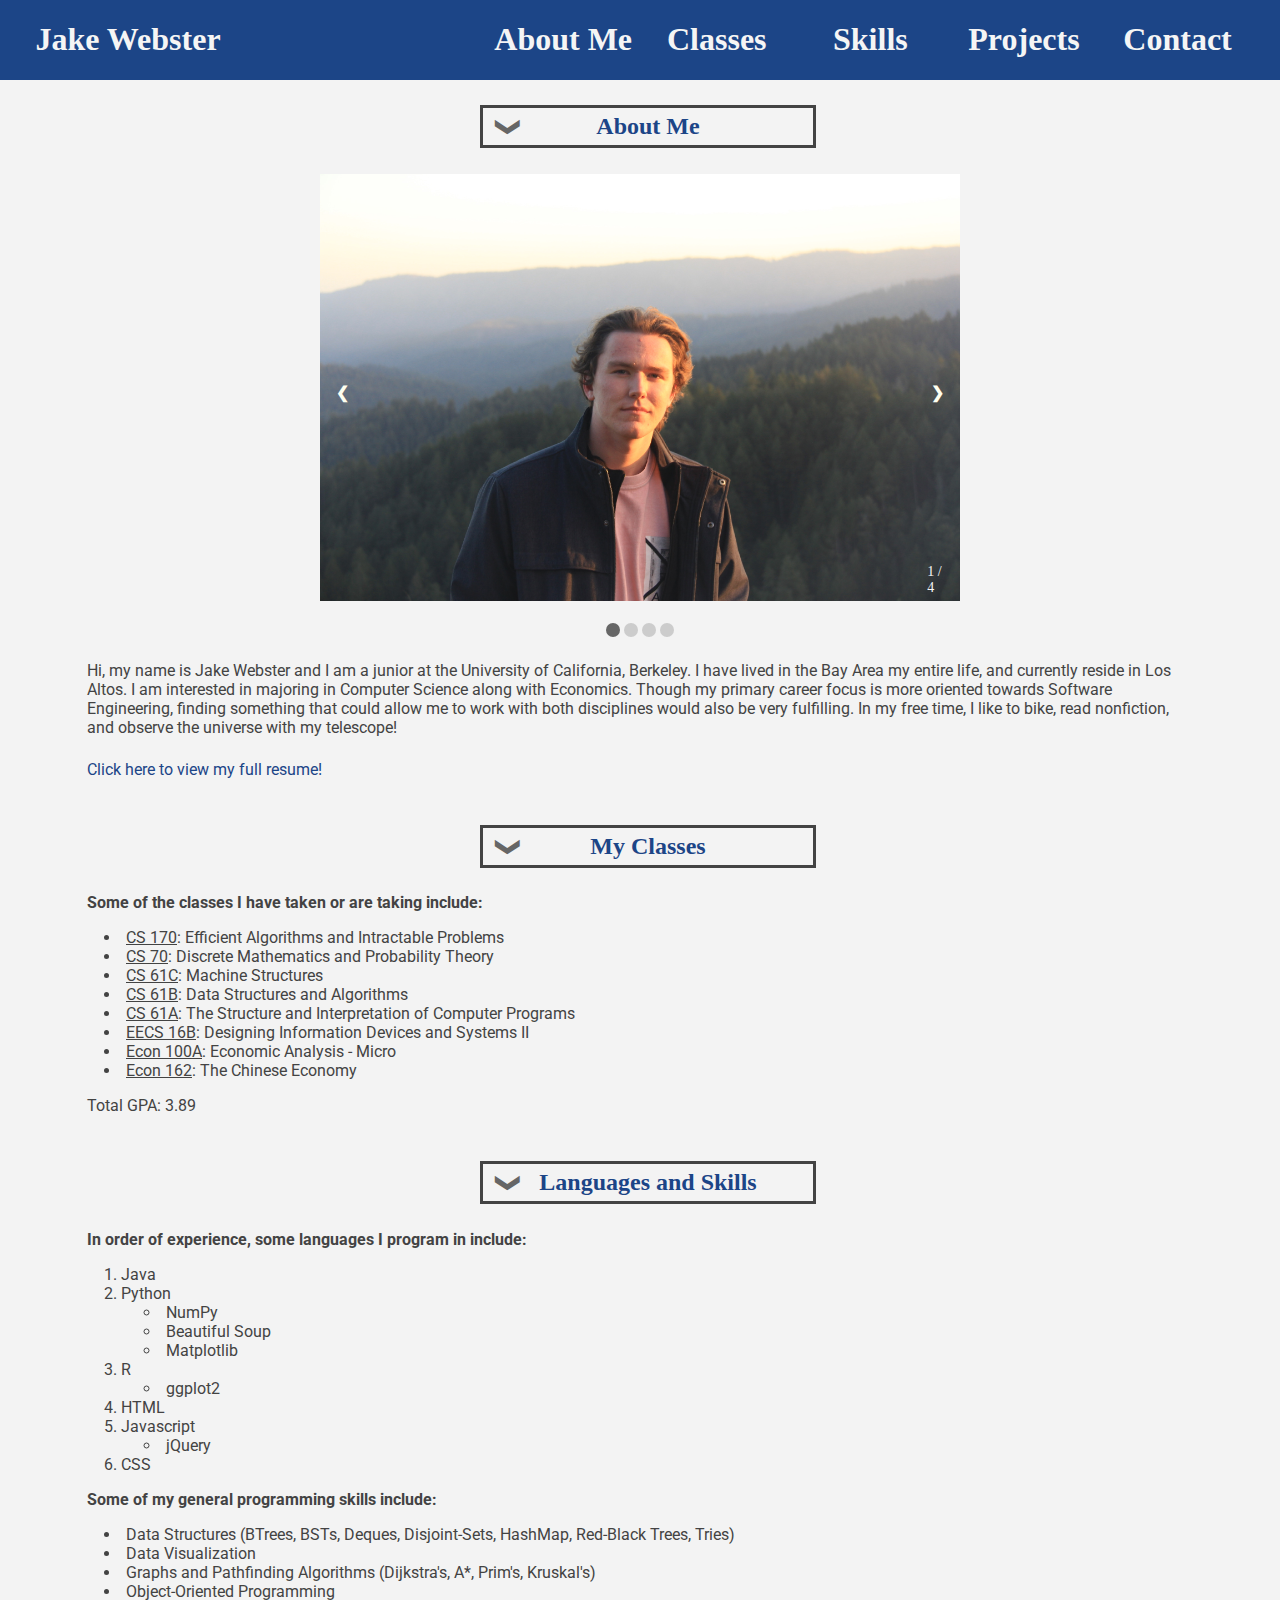
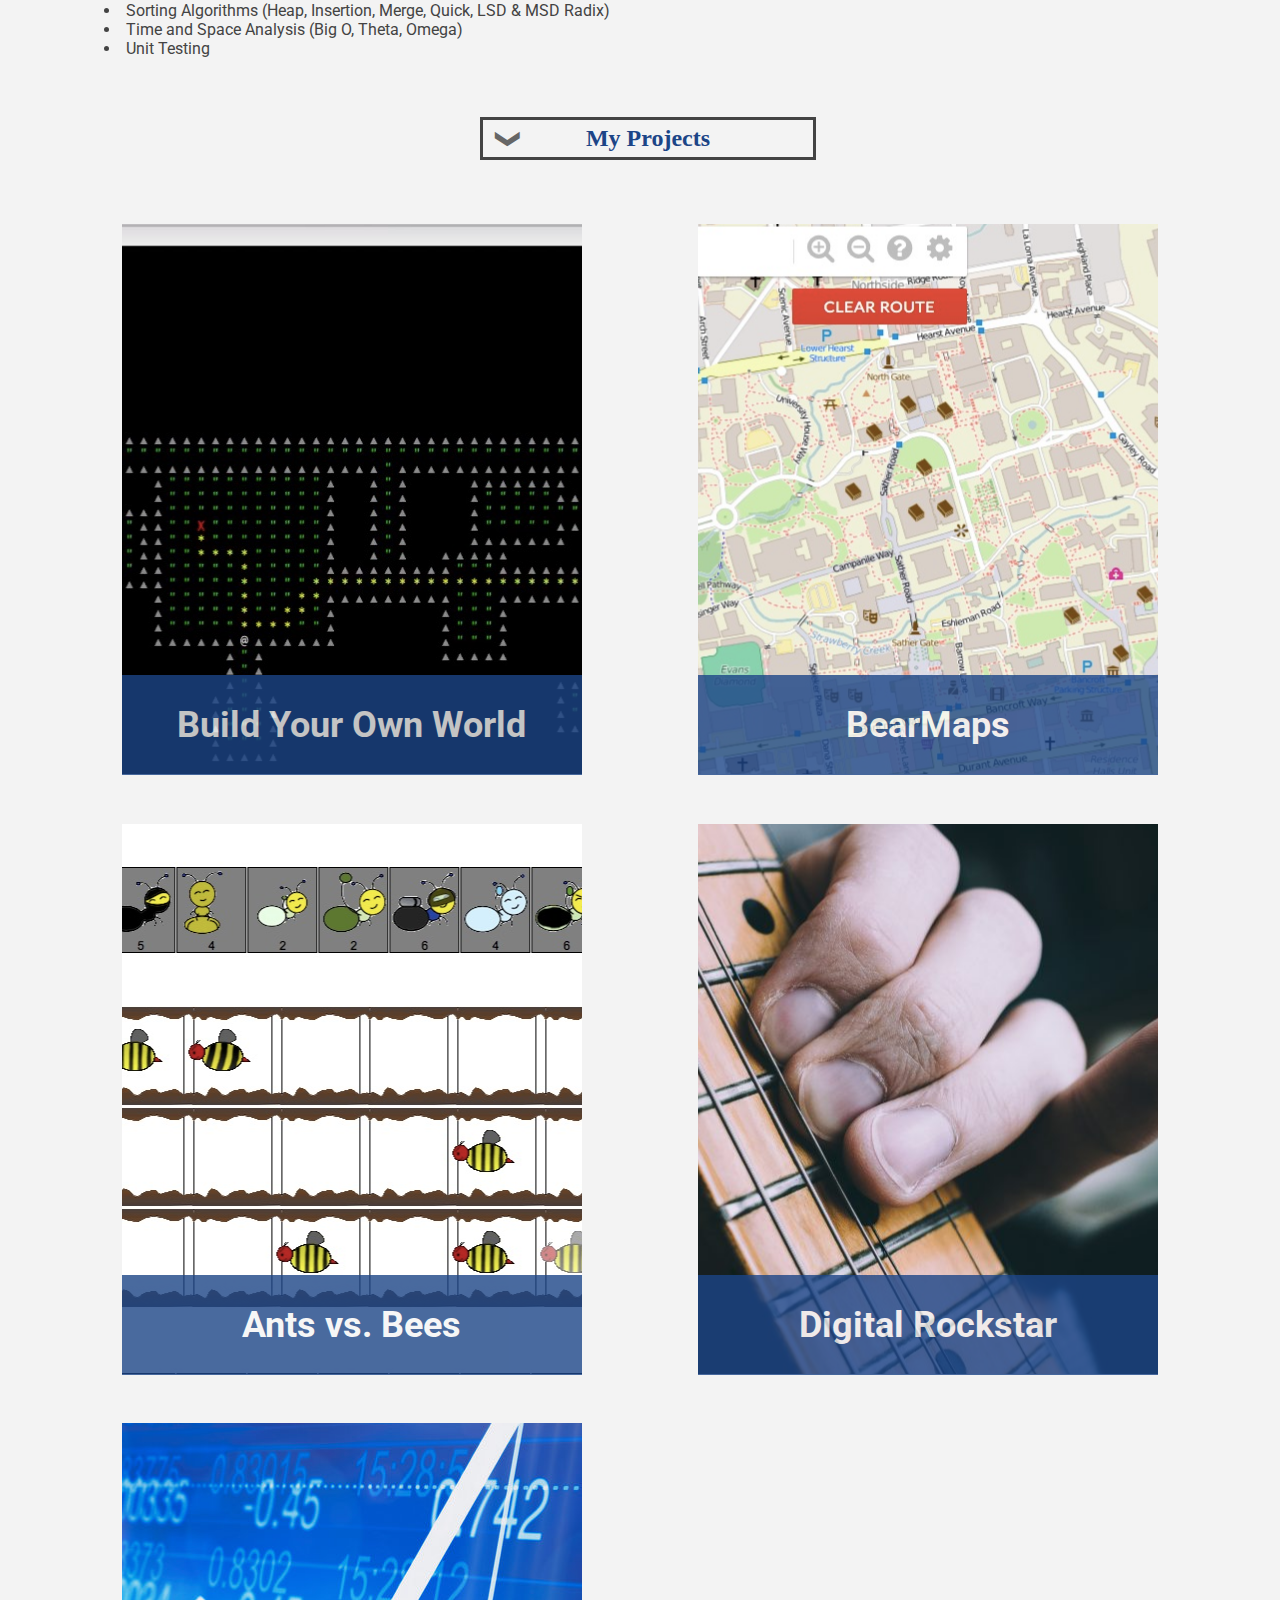
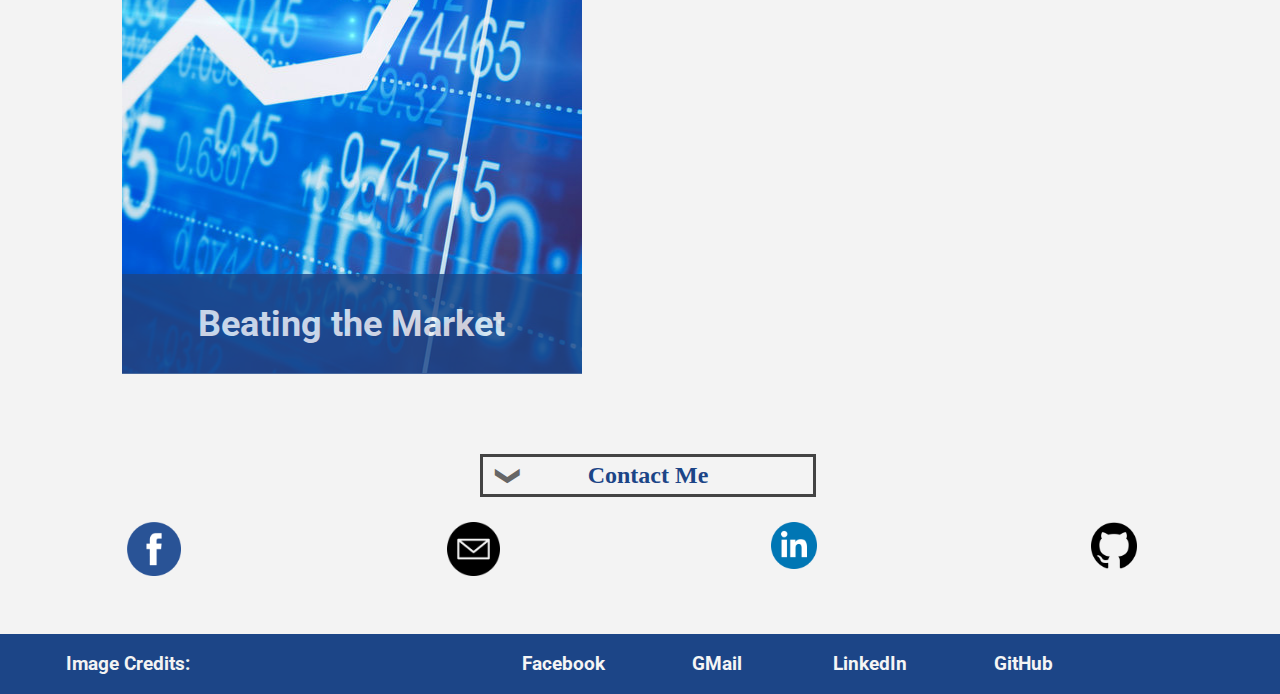
<file: index.html>
<!DOCTYPE html>
<html lang="en">
<head>
    <meta charset="UTF-8">
    <title>Jake Webster</title>
    <link rel="icon" href="images/logo_alt.png"/>
    <link href="style.css" type="text/css" rel="stylesheet">
    <link rel="preconnect" href="https://fonts.gstatic.com">
    <link href="https://fonts.googleapis.com/css2?family=Roboto:wght@300&display=swap" rel="stylesheet">
    <script src = "script.js"></script>
    <script src="https://ajax.googleapis.com/ajax/libs/jquery/3.5.1/jquery.min.js"></script>
</head>
<body>
    
    <div id = "menu" class = "dropdown">
        <h1 class = "title">
            <strong>Jake Webster</strong>
        </h1>
        <h1 class = "blank"></h1>
        <h1><a href = "#about_head">About Me</a></h1>
        <h1><a href = "#school_head">Classes</a></h1>
        <h1><a href = "#skills_head">Skills</a></h1>
        <h1><a href = "#projects_head">Projects</a></h1>
        <h1><a href = "#contact_head">Contact</a></h1>
    </div>
    <!-- Helpful code?
    <button id="btn">Save</button>
    function btnClicked() {
    // do something here
    }
    let btn = document.querySelector('#btn');
    btn.addEventListener('click',btnClicked); -->

    <h2 id = "about_head" onclick = "minimize('intro'), minimize('slideshow'), minimize('dots'), rotate('about_head')">
        <strong class = "arrow">&#10095;</strong>
        <strong>About Me</strong>
    </h2>

    <div id = "slideshow">
        <div class = "slide">
            <div id = "imgnumber">1 / 4</div>
            <img src = "images/jake1.jpg" width = 100% height = 100%>
        </div>
        <div class = "slide">
            <div id = "imgnumber">2 / 4</div>
            <img src = "images/jake2.jpg" width = 100% height = 100%>
        </div>
        <div class = "slide">
            <div id = "imgnumber">3 / 4</div>
            <img src = "images/jake3.JPG" width = 100% height = 100%>
        </div>
        <div class = "slide">
            <div id = "imgnumber">4 / 4</div>
            <img src = "images/jake4.JPG" width = 100% height = 100%>
        </div>
        <a class = "back" onclick = "changeSlide(-1)">&#10094;</a> <!-- unicode for left arrow -->
        <a class = "forward" onclick = "changeSlide(1)">&#10095;</a> <!-- unicode for right arrow -->
    </div>

    <br>

    <div id = "dots">
        <span class="dot" onclick="showCurrent(1)"></span>
        <span class="dot" onclick="showCurrent(2)"></span>
        <span class="dot" onclick="showCurrent(3)"></span>
        <span class="dot" onclick="showCurrent(4)"></span>
    </div>

    <br>
    
    <div id = "intro">
        <p>
            Hi, my name is Jake Webster and I am a junior at the University of California, Berkeley.
            I have lived in the Bay Area my entire life, and currently reside in Los Altos. I am interested
            in majoring in Computer Science along with Economics. Though my primary career focus is more
            oriented towards Software Engineering, finding something that could allow me to work with both
            disciplines would also be very fulfilling. In my free time, I like to bike, read nonfiction, and
            observe the universe with my telescope!
        </p>
        <br>
        <p cursor = "pointer">
            <a href = "resume.html">Click here to view my full resume!</a>
        </p>
    </div>

    <br>

    <h2 id = "school_head" onclick = "minimize('school'), rotate('school_head')">
        <strong class = "arrow">&#10095;</strong>
        <strong>My Classes</strong>
    </h2>
    <div id = "school">
        <h4>
            Some of the classes I have taken or are taking include:
        </h4>
        <ul>
            <li><ins>CS 170</ins>: Efficient Algorithms and Intractable Problems</li>
            <li><ins>CS 70</ins>: Discrete Mathematics and Probability Theory</li>
            <li><ins>CS 61C</ins>: Machine Structures</li>
            <li><ins>CS 61B</ins>: Data Structures and Algorithms</li>
            <li><ins>CS 61A</ins>: The Structure and Interpretation of Computer Programs</li>
            <li><ins>EECS 16B</ins>: Designing Information Devices and Systems II</li>
            <li><ins>Econ 100A</ins>: Economic Analysis - Micro</li>
            <li><ins>Econ 162</ins>: The Chinese Economy</li>
        </ul>
        <p>
            Total GPA: 3.89
        </p>
    </div>

    <br>

    <h2 id = "skills_head" onclick = "minimize('skills'), rotate('skills_head')">
        <strong class = "arrow">&#10095;</strong>
        <strong>Languages and Skills</strong>
    </h2>
    <div id = "skills">
        <h4>
            In order of experience, some languages I program in include:
        </h4>
        <ol>
            <li>Java</li>
            <li>Python</li>
                <ul>
                    <li>NumPy</li>
                    <li>Beautiful Soup</li>
                    <li>Matplotlib</li>
                </ul>
            <li>R</li>
                <ul>
                    <li>ggplot2</li>
                </ul>
            <li>HTML</li>
            <li>Javascript</li>
                <ul>
                    <li>jQuery</li>
                </ul>
            <li>CSS</li>
        </ol>
        <h4>
            Some of my general programming skills include:
        </h4>
        <ul>
            <li>Data Structures (BTrees, BSTs, Deques, Disjoint-Sets, HashMap, Red-Black Trees, Tries)</li>
            <li>Data Visualization</li>
            <li>Graphs and Pathfinding Algorithms (Dijkstra's, A*, Prim's, Kruskal's)</li>
            <li>Object-Oriented Programming</li>
            <li>Sorting Algorithms (Heap, Insertion, Merge, Quick, LSD & MSD Radix)</li>
            <li>Time and Space Analysis (Big O, Theta, Omega)</li>
            <li>Unit Testing</li>
        </ul>
    </div>

    <br>

    <h2 id = "projects_head" onclick = "minimize('projects'), rotate('projects_head')">
        <strong class = "arrow">&#10095;</strong>
        <strong>My Projects</strong>
    </h2>
    <div id = "projects">
        <!-- <h4>World Generation</h4> -->
        <div class = "byow img" onmouseover = "alternate('byow', 0)" onmouseout = "alternate('byow', 0)">
            <a href = "byow.html">
                <p class = "imgtext">Build Your Own World</p>
            </a>
        </div>

        <!-- <h4>Bearmaps</h4> -->
        <div class = "map img" onmouseover = "alternate('map', 1)" onmouseout = "alternate('map', 1)">
            <a href = "map.html">
                <p class = "imgtext">BearMaps</p>
            </a>
        </div>

        <!-- <h4>Ants</h4> -->
        <div class = "ants img" onmouseover = "alternate('ants', 2)" onmouseout = "alternate('ants', 2)">
            <a href = "ants.html">
                <p class = "imgtext">Ants vs. Bees</p>
            </a>
        </div>

        <!-- <h4>Digital Guitar</h4> -->
        <div class = "guitar img" onmouseover = "alternate('guitar', 3)" onmouseout = "alternate('guitar', 3)">
            <a href = "guitar.html">
                <p class = "imgtext">Digital Rockstar</p>
            </a>
        </div>

        <!-- <h4>Stock Predictor</h4> -->
        <div class = "stock img" onmouseover = "alternate('stock', 4)" onmouseout = "alternate('stock', 4)">
            <a href = "stock.html">
                <p class = "imgtext">Beating the Market</p>
            </a>
        </div>
    </div>

    <br><br><br><br><br>

    <h2 id = "contact_head" onclick = "minimize('contact'), rotate('contact_head')">
        <strong class = "arrow">&#10095;</strong>
        <strong>Contact Me</strong>
    </h2>
    <div id = "contact">
        <a href= "https://www.facebook.com/profile.php?id=100009311455177">
            <img src = "images/facebook2.png" width = 18%
                 alt = "Source: https://seeklogo.com/vector-logo/290323/facebook-icon-circle">
        </a>
        <a href= "mailto: jakewebs2@gmail.com">
            <img src = "images/mail2.png" width = 21%
                 alt = "Source: https://commons.wikimedia.org/wiki/File:Gmail_2020.png">
        </a>
        <a href= "https://www.linkedin.com/in/jake-webster23/">
            <img src = "images/linkedin2.png" width = 15%
                 alt = "Source: https://www.flaticon.com/authors/freepik">
        </a>
        <!--<div>Icons made by
            <a href="https://www.flaticon.com/authors/freepik" title="Freepik">Freepik</a>
            from <a href="https://www.flaticon.com/" title="Flaticon">www.flaticon.com</a></div> -->
        <a href= "https://www.github.com/jakewebs">
            <img src = "images/github2.png" width = 15%
                 alt = "Source: https://www.github.com">
        </a>
    </div>

    <br> <br> <br>

    <div id = "menu" class = "dropdown">
        <h3>Image Credits: </h3>
        <br>
        <h3><a href = "https://commons.wikimedia.org/wiki/File:Facebookisucande.png">Facebook</a></h3>
        <h3><a href = "https://commons.wikimedia.org/wiki/File:Gmail_2020.png">GMail</a></h3>
        <h3><a href = "https://www.flaticon.com/authors/freepik">LinkedIn</a></h3>
        <h3><a href = "https://www.github.com">GitHub</a></h3>
    </div>

    <script>setCurSlide(1); slide(1); </script>
</body>
</html>
</file>
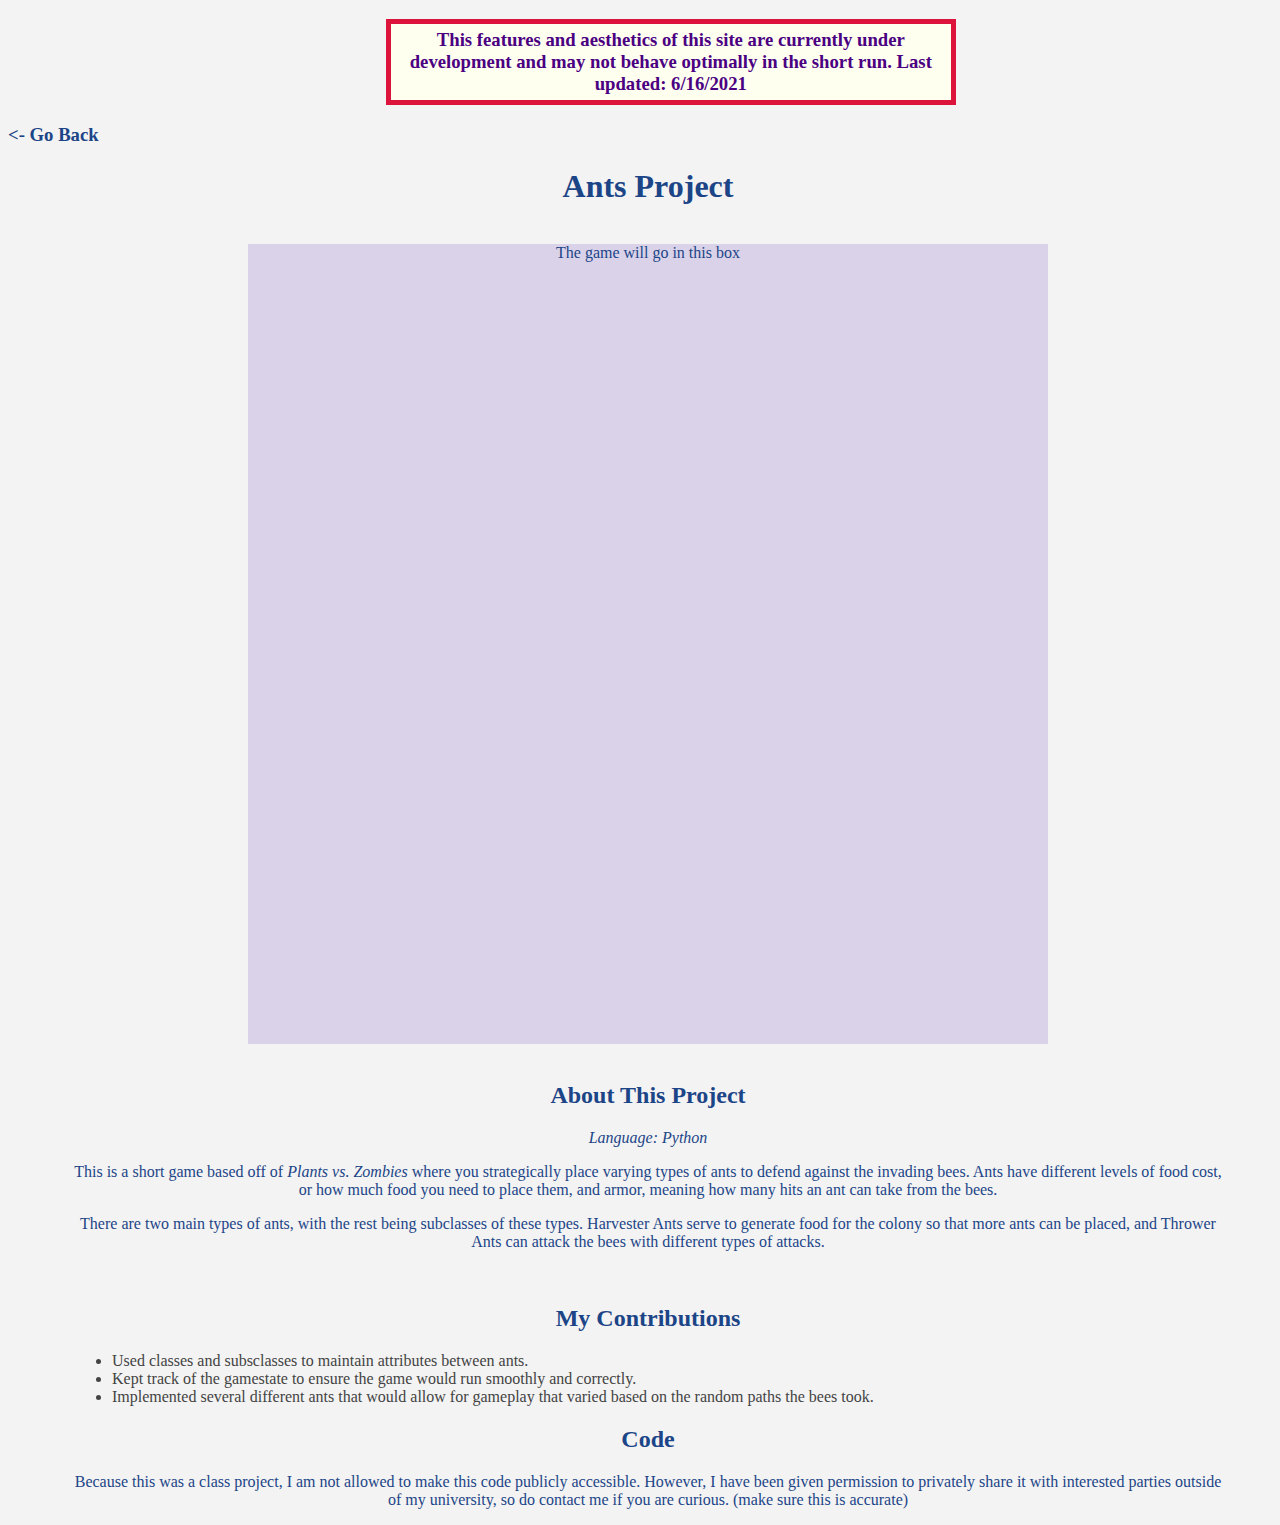
<file: ants.html>
<!DOCTYPE html>
<html lang="en">
<head>
    <meta charset="UTF-8">
    <title>Ants Project</title>
    <link rel="icon" href="images/logo_alt.png"/>
    <link href="projectstyles.css" type="text/css" rel="stylesheet">
</head>
<body>
    <!-- Remove when construction complete :)-->
    <h3 id = "construction">This features and aesthetics of this site are currently
    under development and may not behave optimally in the short run. Last updated: 6/16/2021</h3>

    <a href = "index.html">
        <h3 class = "back"><- Go Back</h3>
    </a>

    <h1 class = "title">Ants Project</h1>
    <br>
    <p class = "game"> The game will go in this box</p>
    <br>
    <h2 class = "header">About This Project</h2>
    <div class = "text">
        <p>
            <em>Language: Python</em>
        </p>
        <p>
            This is a short game based off of <em>Plants vs. Zombies</em> where you strategically
            place varying types of ants to defend against the invading bees. Ants have different
            levels of food cost, or how much food you need to place them, and armor, meaning how many
            hits an ant can take from the bees.
        </p>

        <p>
            There are two main types of ants, with the rest being subclasses of these types. Harvester
            Ants serve to generate food for the colony so that more ants can be placed, and Thrower
            Ants can attack the bees with different types of attacks.
        </p>
    </div>
    <br>
    <h2 class = "header">My Contributions</h2>
    <div class = "text">
        <ul>
            <li>
                Used classes and subsclasses to maintain attributes between ants.
            </li>
            <li>
                Kept track of the gamestate to ensure the game would run smoothly and correctly.
            </li>
            <li>
                Implemented several different ants that would allow for gameplay that varied based
                on the random paths the bees took.
            </li>
        </ul>
    </div>
    <h2 class = "header">Code</h2>
    <div class = "text">
        <p>
            Because this was a class project, I am not allowed to make this code publicly
            accessible. However, I have been given permission to privately share it with interested
            parties outside of my university, so do contact me if you are curious. (make sure
            this is accurate)
        </p>
    </div>
</body>
</html>
</file>
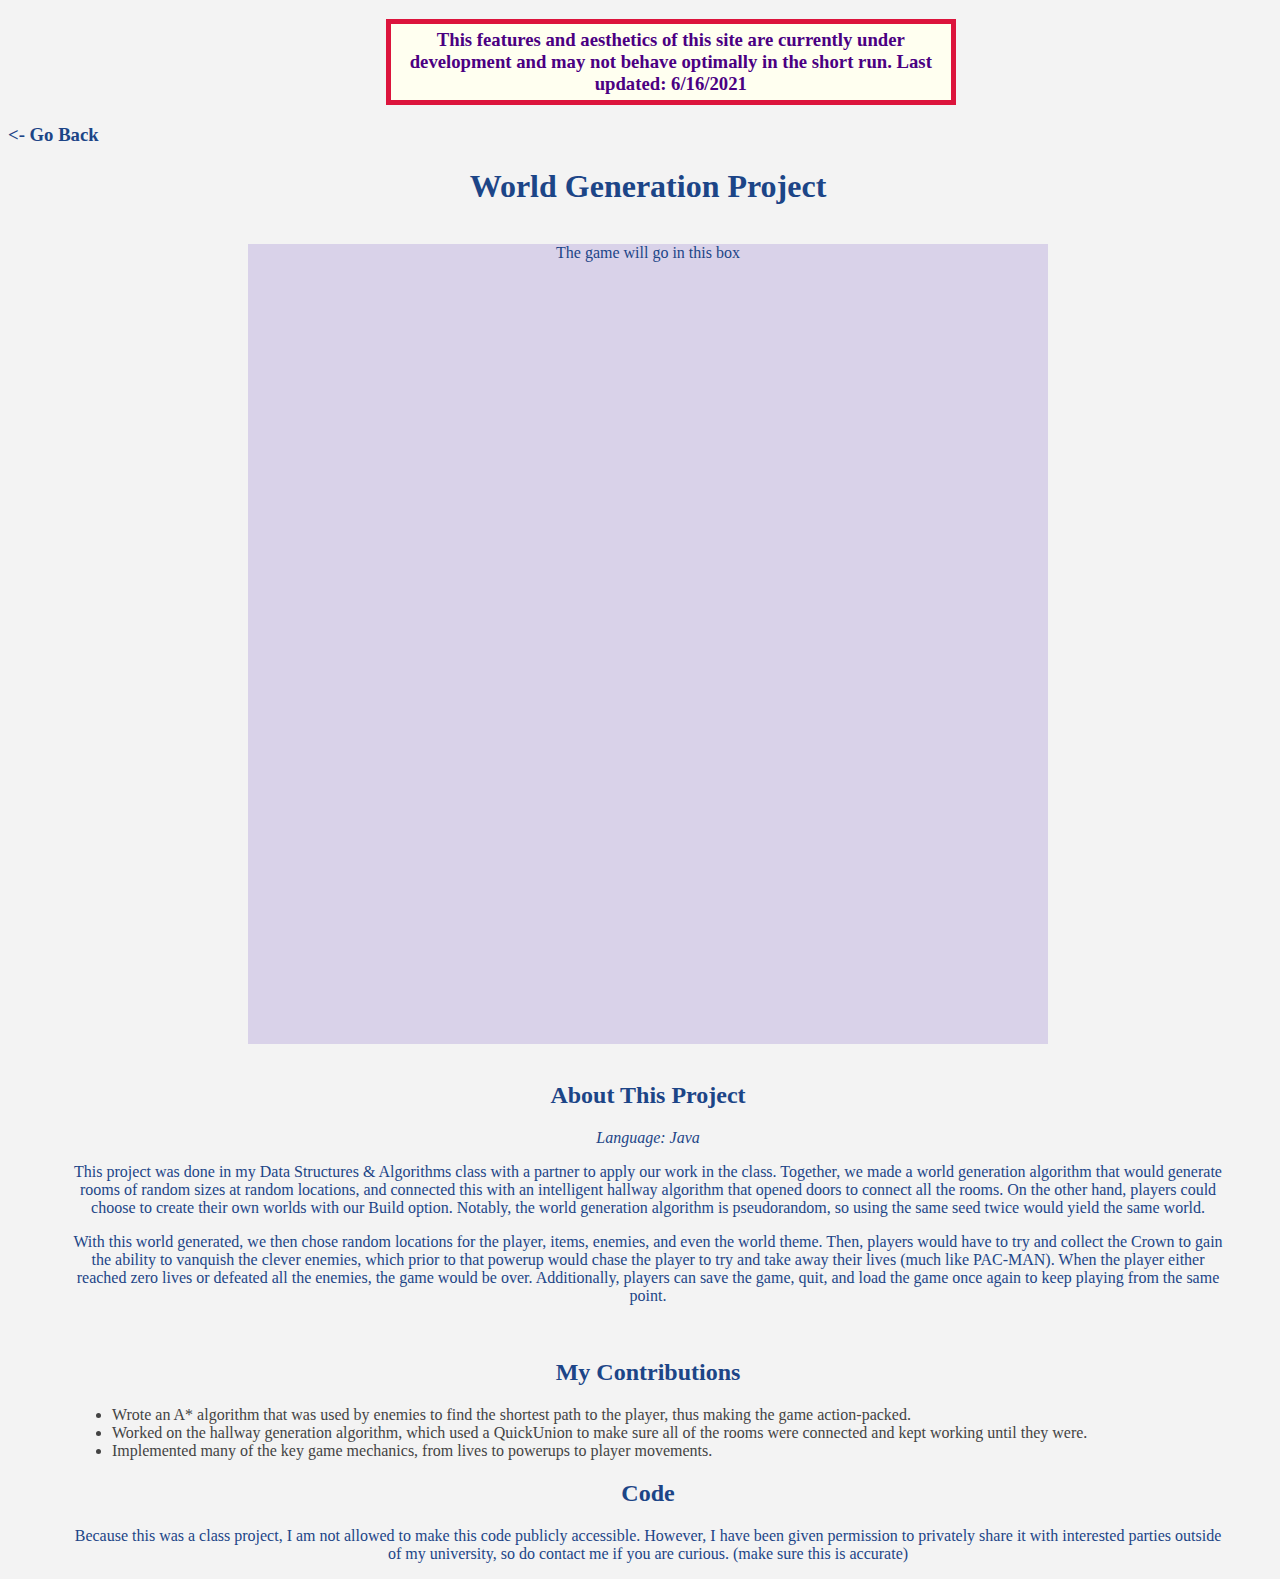
<file: byow.html>
<!DOCTYPE html>
<html lang="en">
<head>
    <meta charset="UTF-8">
    <title>World Generation Project</title>
    <link rel="icon" href="images/logo_alt.png"/>
    <link href="projectstyles.css" type="text/css" rel="stylesheet">
</head>
<body>
    <!-- Remove when construction complete :)-->
    <h3 id = "construction">This features and aesthetics of this site are currently
    under development and may not behave optimally in the short run. Last updated: 6/16/2021</h3>

    <a href = "index.html">
        <h3 class = "back"><- Go Back</h3>
    </a>

    <h1 class = "title">World Generation Project</h1>
    <br>
    <p class = "game"> The game will go in this box</p>
    <br>
    <h2 class = "header">About This Project</h2>
    <div class = "text">
        <p>
            <em>Language: Java</em>
        </p>
        <p>
            This project was done in my Data Structures & Algorithms class with a partner to apply
            our work in the class. Together, we made a world generation algorithm that would generate
            rooms of random sizes at random locations, and connected this with an intelligent hallway
            algorithm that opened doors to connect all the rooms. On the other hand, players could choose
            to create their own worlds with our Build option. Notably, the world generation algorithm is
            pseudorandom, so using the same seed twice would yield the same world.
        </p>

        <p>
            With this world generated, we then chose random locations for the player, items, enemies, and
            even the world theme. Then, players would have to try and collect the Crown to gain the ability
            to vanquish the clever enemies, which prior to that powerup would chase the player to try and
            take away their lives (much like PAC-MAN). When the player either reached zero lives or defeated all the enemies,
            the game would be over. Additionally, players can save the game, quit, and load the game once
            again to keep playing from the same point.
        </p>
    </div>
    <br>
    <h2 class = "header">My Contributions</h2>
    <div class = "text">
        <ul>
            <li>
                Wrote an A* algorithm that was used by enemies to find the shortest path to
                the player, thus making the game action-packed.
            </li>
            <li>
                Worked on the hallway generation algorithm, which used a QuickUnion to make sure
                all of the rooms were connected and kept working until they were.
            </li>
            <li>
                Implemented many of the key game mechanics, from lives to powerups to player movements.
            </li>
        </ul>
    </div>
    <h2 class = "header">Code</h2>
    <div class = "text">
        <p>
            Because this was a class project, I am not allowed to make this code publicly
            accessible. However, I have been given permission to privately share it with interested
            parties outside of my university, so do contact me if you are curious. (make sure
            this is accurate)
        </p>
    </div>
</body>
</html>
</file>
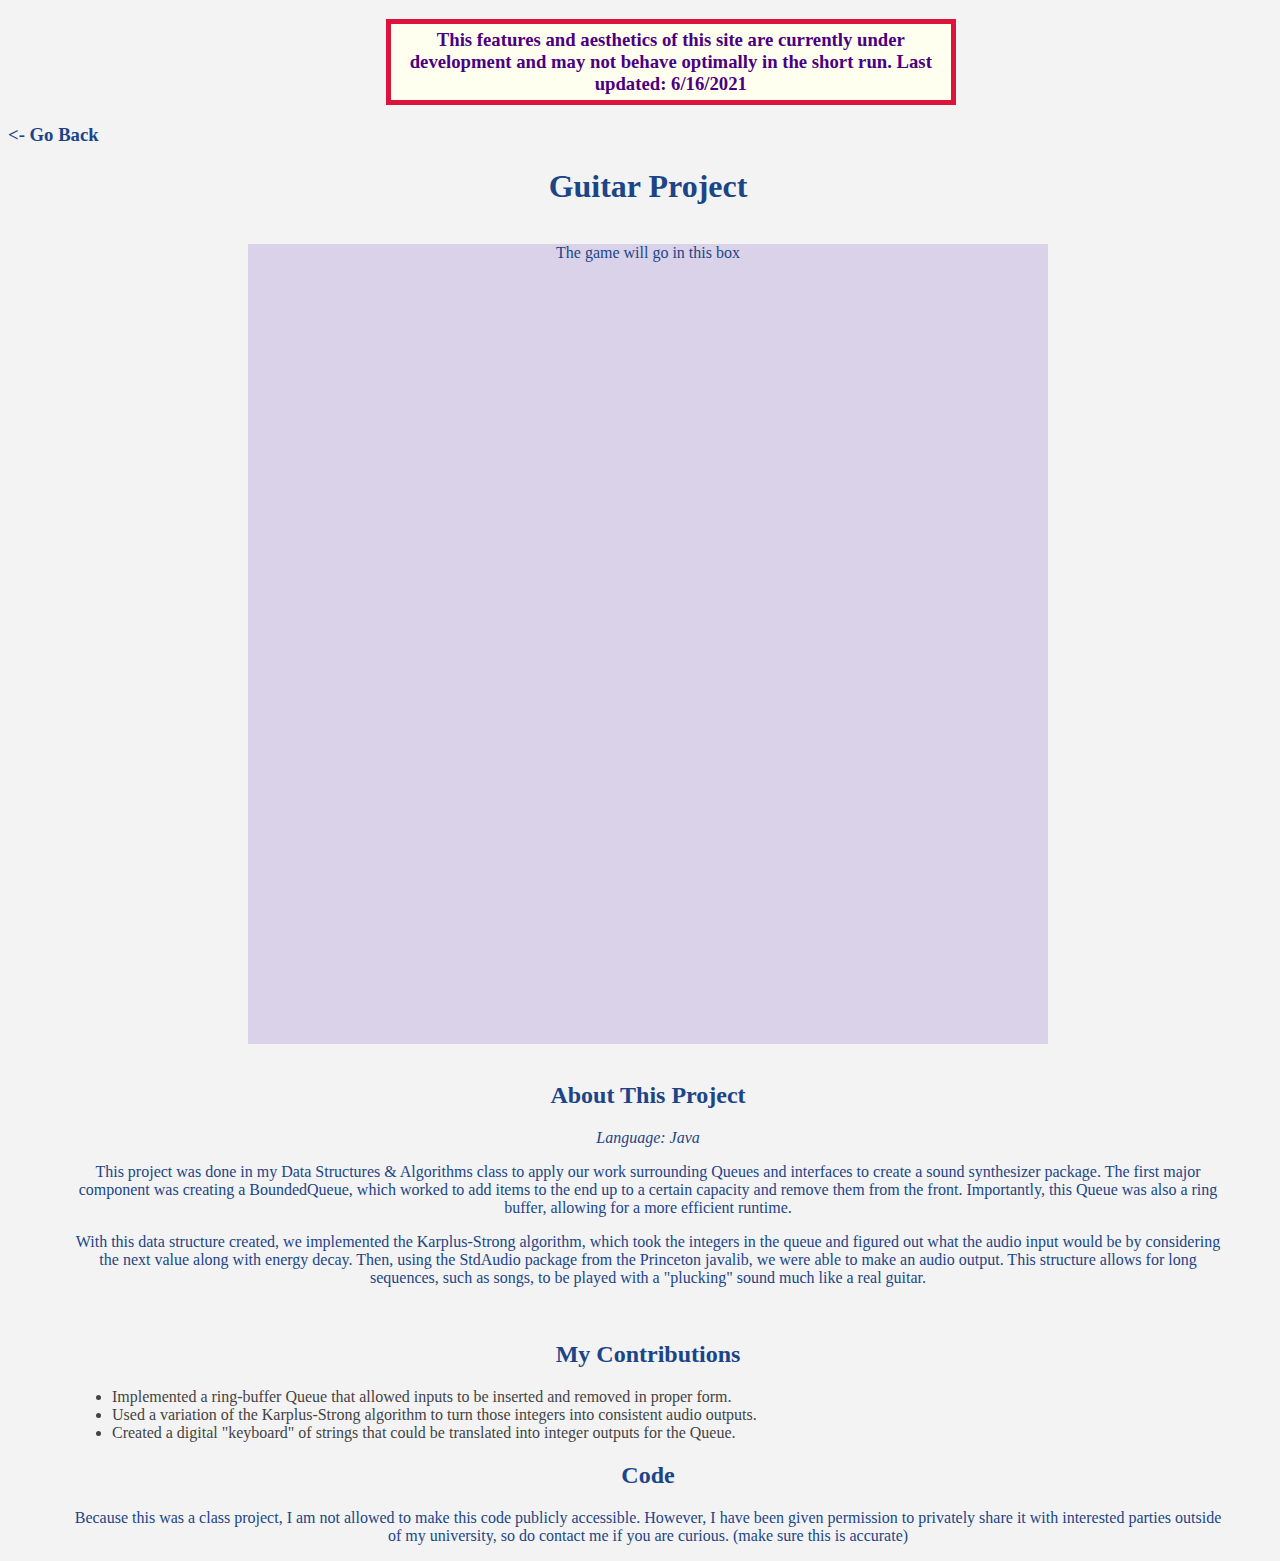
<file: guitar.html>
<!DOCTYPE html>
<html lang="en">
<head>
    <meta charset="UTF-8">
    <title>Guitar Project</title>
    <link rel="icon" href="images/logo_alt.png"/>
    <link href="projectstyles.css" type="text/css" rel="stylesheet">
</head>
<body>
    <!-- Remove when construction complete :)-->
    <h3 id = "construction">This features and aesthetics of this site are currently
    under development and may not behave optimally in the short run. Last updated: 6/16/2021</h3>

    <a href = "index.html">
        <h3 class = "back"><- Go Back</h3>
    </a>

    <h1 class = "title">Guitar Project</h1>
    <br>
    <p class = "game"> The game will go in this box</p>
    <br>
    <h2 class = "header">About This Project</h2>
    <div class = "text">
        <p>
            <em>Language: Java</em>
        </p>
        <p>
            This project was done in my Data Structures & Algorithms class to apply our work
            surrounding Queues and interfaces to create a sound synthesizer package. The first
            major component was creating a BoundedQueue, which worked to add items to the end
            up to a certain capacity and remove them from the front. Importantly, this Queue was
            also a ring buffer, allowing for a more efficient runtime.
        </p>

        <p>
            With this data structure created, we implemented the Karplus-Strong algorithm, which
            took the integers in the queue and figured out what the audio input would be by
            considering the next value along with energy decay. Then, using the StdAudio package from
            the Princeton javalib, we were able to make an audio output. This structure allows for
            long sequences, such as songs, to be played with a "plucking" sound much like a real guitar.
        </p>
    </div>
    <br>
    <h2 class = "header">My Contributions</h2>
    <div class = "text">
        <ul>
            <li>
                Implemented a ring-buffer Queue that allowed inputs to be inserted and removed
                in proper form.
            </li>
            <li>
                Used a variation of the Karplus-Strong algorithm to turn those integers into consistent
                audio outputs.
            </li>
            <li>
                Created a digital "keyboard" of strings that could be translated into integer outputs
                for the Queue.
            </li>
        </ul>
    </div>
    <h2 class = "header">Code</h2>
    <div class = "text">
        <p>
            Because this was a class project, I am not allowed to make this code publicly
            accessible. However, I have been given permission to privately share it with interested
            parties outside of my university, so do contact me if you are curious. (make sure
            this is accurate)
        </p>
    </div>
</body>
</html>
</file>
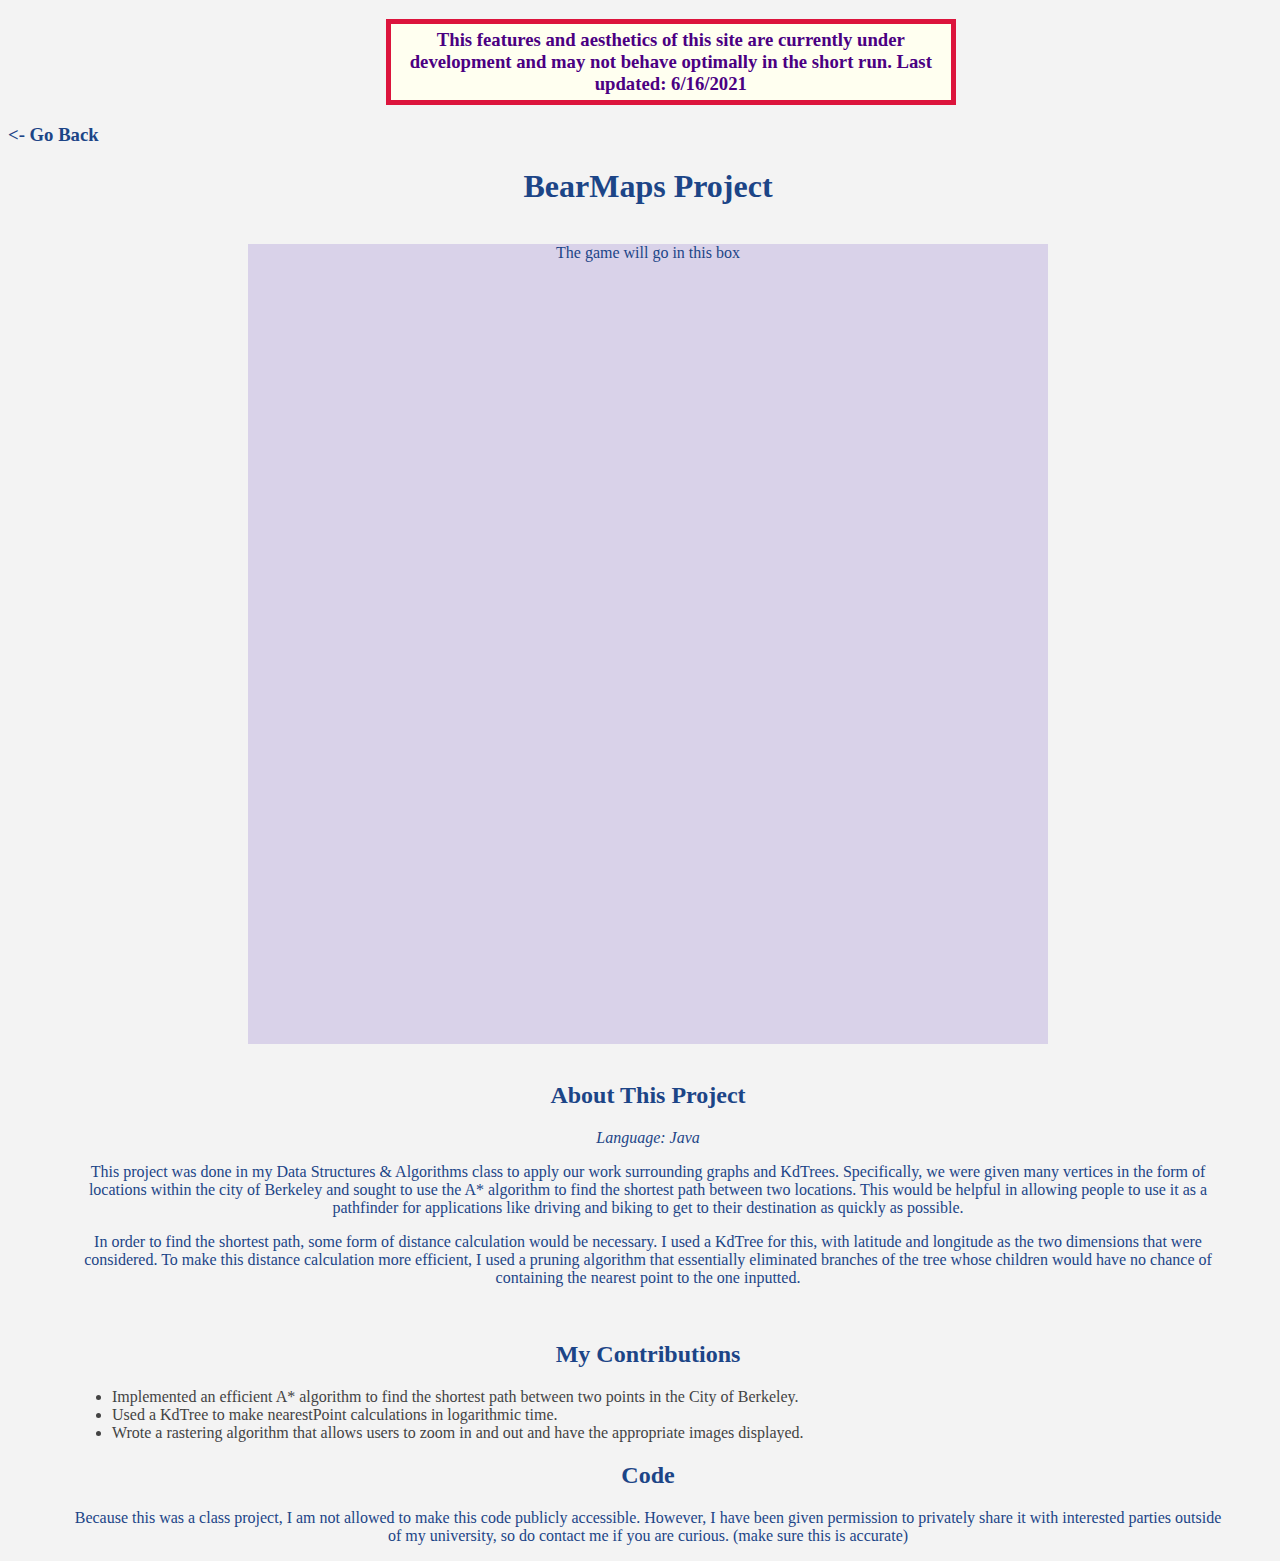
<file: map.html>
<!DOCTYPE html>
<html lang="en">
<head>
    <meta charset="UTF-8">
    <title>BearMaps Project</title>
    <link rel="icon" href="images/logo_alt.png"/>
    <link href="projectstyles.css" type="text/css" rel="stylesheet">
</head>
<body>
    <!-- Remove when construction complete :)-->
    <h3 id = "construction">This features and aesthetics of this site are currently
    under development and may not behave optimally in the short run. Last updated: 6/16/2021</h3>

    <a href = "index.html">
        <h3 class = "back"><- Go Back</h3>
    </a>

    <h1 class = "title">BearMaps Project</h1>
    <br>
    <p class = "game"> The game will go in this box</p>
    <br>
    <h2 class = "header">About This Project</h2>
    <div class = "text">
        <p>
            <em>Language: Java</em>
        </p>
        <p>
            This project was done in my Data Structures & Algorithms class to apply our work
            surrounding graphs and KdTrees. Specifically, we were given many vertices in the form
            of locations within the city of Berkeley and sought to use the A* algorithm to find the
            shortest path between two locations. This would be helpful in allowing people to use it
            as a pathfinder for applications like driving and biking to get to their destination
            as quickly as possible.
        </p>

        <p>
            In order to find the shortest path, some form of distance calculation would be necessary.
            I used a KdTree for this, with latitude and longitude as the two dimensions that were considered.
            To make this distance calculation more efficient, I used a pruning algorithm that essentially
            eliminated branches of the tree whose children would have no chance of containing the nearest
            point to the one inputted.
        </p>
    </div>
    <br>
    <h2 class = "header">My Contributions</h2>
    <div class = "text">
        <ul>
            <li>
                Implemented an efficient A* algorithm to find the shortest path between two
                points in the City of Berkeley.
            </li>
            <li>
                Used a KdTree to make nearestPoint calculations in logarithmic time.
            </li>
            <li>
                Wrote a rastering algorithm that allows users to zoom in and out and have the
                appropriate images displayed.
            </li>
        </ul>
    </div>
    <h2 class = "header">Code</h2>
    <div class = "text">
        <p>
            Because this was a class project, I am not allowed to make this code publicly
            accessible. However, I have been given permission to privately share it with interested
            parties outside of my university, so do contact me if you are curious. (make sure
            this is accurate)
        </p>
    </div>
</body>
</html>
</file>
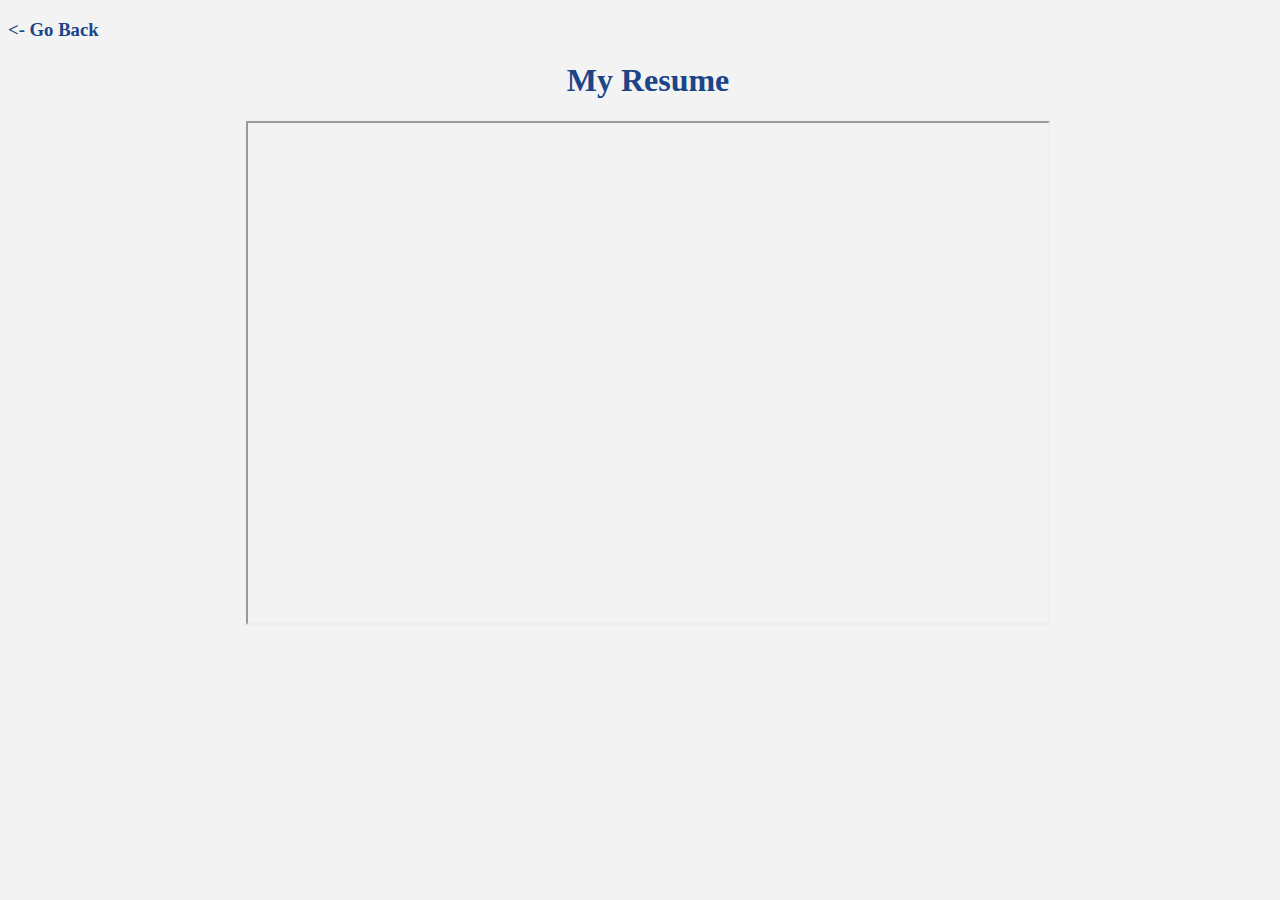
<file: resume.html>
<!DOCTYPE html>
<html lang="en">
<head>
    <meta charset="UTF-8">
    <title>My Resume</title>
    <link rel="icon" href="images/logo_alt.png"/>
    <link href="projectstyles.css" type="text/css" rel="stylesheet">
</head>
<body>
    <a href = "index.html">
        <h3 class = "back"><- Go Back</h3>
    </a>

    <h1 class = "title">My Resume</h1>
    <iframe class = "embed" src = "images/resume.pdf"></iframe>
</body>
</html>
</file>
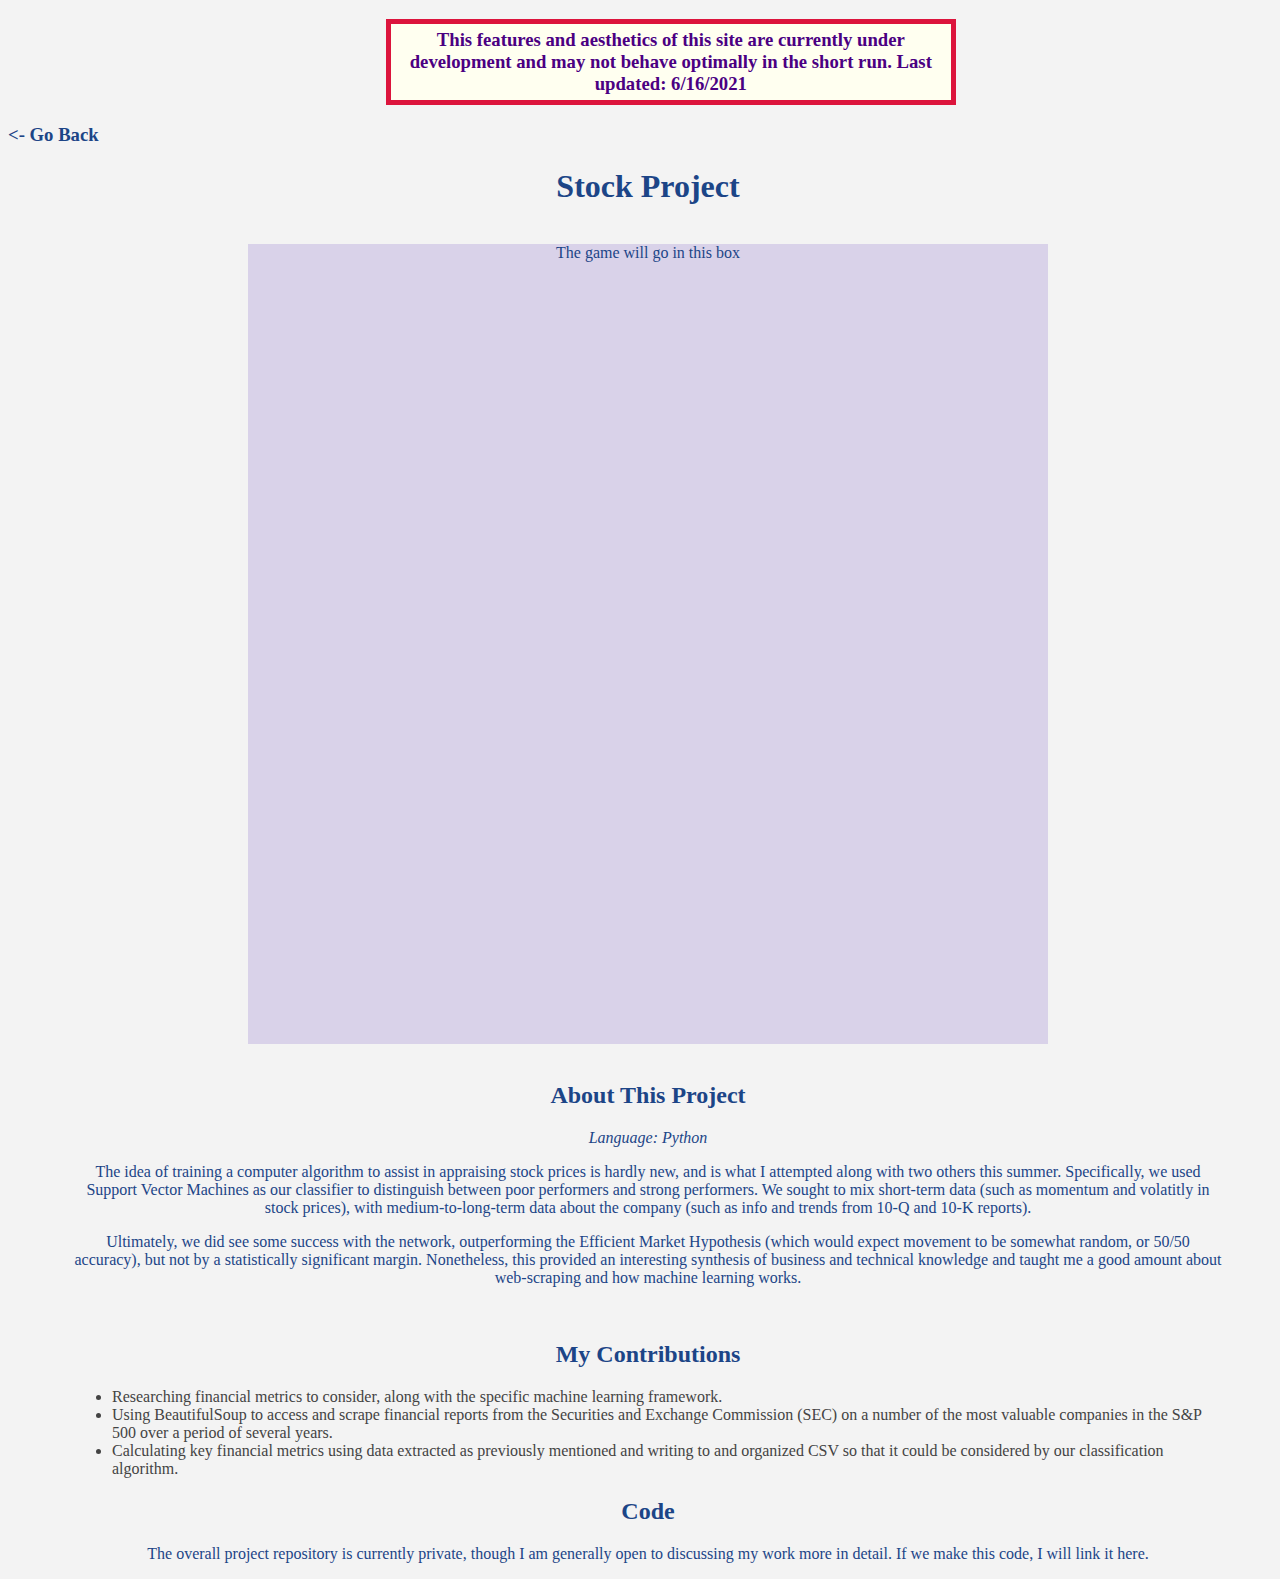
<file: stock.html>
<!DOCTYPE html>
<html lang="en">
<head>
    <meta charset="UTF-8">
    <title>Stock Project</title>
    <link rel="icon" href="images/logo_alt.png"/>
    <link href="projectstyles.css" type="text/css" rel="stylesheet">
</head>
<body>
    <!-- Remove when construction complete :)-->
    <h3 id = "construction">This features and aesthetics of this site are currently
    under development and may not behave optimally in the short run. Last updated: 6/16/2021</h3>

    <a href = "index.html">
        <h3 class = "back"><- Go Back</h3>
    </a>

    <h1 class = "title">Stock Project</h1>
    <br>
    <p class = "game"> The game will go in this box</p>
    <br>
    <h2 class = "header">About This Project</h2>
    <div class = "text">
        <p>
            <em>Language: Python</em>
        </p>
        <p>
            The idea of training a computer algorithm to assist in appraising stock prices
            is hardly new, and is what I attempted along with two others this summer. Specifically,
            we used Support Vector Machines as our classifier to distinguish between poor performers and
            strong performers. We sought to mix short-term data (such as momentum and volatitly in stock
            prices), with medium-to-long-term data about the company (such as info and trends from 10-Q
            and 10-K reports).
        </p>

        <p>
            Ultimately, we did see some success with the network, outperforming the Efficient Market
            Hypothesis (which would expect movement to be somewhat random, or 50/50 accuracy), but not
            by a statistically significant margin. Nonetheless, this provided an interesting synthesis
            of business and technical knowledge and taught me a good amount about web-scraping and how
            machine learning works.
        </p>
    </div>
    <br>
    <h2 class = "header">My Contributions</h2>
    <div class = "text">
        <ul>
            <li>
                Researching financial metrics to consider, along with the specific machine
                learning framework.
            </li>
            <li>
                Using BeautifulSoup to access and scrape financial reports from the Securities and Exchange
                Commission (SEC) on a number of the most valuable companies in the S&P 500 over a
                period of several years.
            </li>
            <li>
                Calculating key financial metrics using data extracted as previously mentioned and writing
                to and organized CSV so that it could be considered by our classification algorithm.
            </li>
        </ul>
    </div>
    <h2 class = "header">Code</h2>
    <div class = "text">
        <p>
            The overall project repository is currently private, though I am generally open to
            discussing my work more in detail. If we make this code, I will link it here.
        </p>
    </div>
</body>
</html>
</file>
<file: style.css>
/*Colors: https://www.w3schools.com/cssref/css_colors.asp
{box-sizing:border-box} */

h2 {
    /*color: #000080;*/
    color: #1c4587;
    border: 3px solid #434343/*#F5F5F5*/;
    padding: 5px;
    width: 25%;
    margin: 2% 37.5%;
    text-align: center;
    cursor: pointer;
}

body {
    /*text-align: center;*/
    /*background-color: #D8BFD8;
    background-color: #A0A0A0;
    NEW COLOR?*/
    background-color: #f3f3f3;
    width: 100%;
    justify-self: center;
    margin: 0px;
}


ol, ul {
    list-style-position: inside;
}

h4, h3, p, li {
    font-family: 'Roboto', sans-serif;
    color: #434343/*#F5F5F5*/;
}

h4, p {
    margin: 0.2% 2%;
}

iframe {
    display: block;
    margin: 0 auto;
    height: 100%;
    width: 75%;
}

.title {
    font-family: "Georgia";
}

.byow {
    background-image: url("images/byow.jpg");
}

.map {
   background-image: url("images/maps.jpg");
}

.ants {
   background-image: url("images/ants.jpg");
}

.guitar {
    background-image: url("images/guitar.jpeg");
    /* Source: https://freestocks.org/photo/guitarist-hand-playing-guitar/ */
}

.stock {
    background-image: url("images/stock.jpeg");
    /* Source: https://www.nytimes.com/2019/03/04/opinion/sanders-stock-buybacks.html */
}

.img:hover {
    font-size: 3vmin;
    line-height: 33px;
    font-weight: normal;
}

.img {
    background-position: center;
    height: 550px;
    /*width: 800px;*/
    width: 80%;
    text-align: center;
    text-decoration: none;
    line-height: 100px;
    font-size: 4vmin;
    font-weight: bold;
    align-items: center;
    margin: auto;
}


.imgtext {
    /*background-color: #000080;*/
    background-color: #1c4587;
    color: #F5F5F5;
    opacity: 0.8;
    height: 100px;
    top: 82%; /* vs 67 px, 88% prev */
    position: relative;
    margin: 0%;
}

#projects {
    /* Center this */
    /*align-items: center;*/
    display: grid;
    grid-template-columns: 50% 50%;
    row-gap: 3%;
    margin: 5%;
}

#intro, #school, #skills {
    padding-left: 5%;
    padding-right: 5%;
}

#menu {
    /*background-color: #000080;*/
    color: #F5F5F5;
    background-color: #1c4587;
    display: grid;
    grid-template-columns: 20% 18% 12% 12% 12% 12% 12%;
    grid-gap: 0%;
    text-align: center;
}

h3 {
    color: #f3f3f3;
}

.dropdown a {
    color: #F5F5F5;
    /*text-decoration: none;*/
    /*color: #434343;*/
}

a {
    text-decoration: none;
    /*color: #000080;*/
    color: #1c4587;
}

.dropdown a:hover {
    background-color: #F5F5F5;
    /*color: #000080;
    background-color: #434343; */
    color: #1c4587;
}

#contact {
    display: grid;
    grid-template-columns: 24% 24% 24% 24%;
    grid-gap: 1%;
    justify-items: center;
    text-align:center;
}

#dots {
    text-align: center;
}

#slideshow {
    margin: auto;
    position: relative;
    max-width: 50%;
    display: block;
    margin-left: auto;
    margin-right: auto;
}

.slide {
    display: none;
    -webkit-animiation-name: fade;
    animation-name: fade;
    -webkit-animation-duration: 1.6s;
    animation-duration: 1.6s;
}

@-webkit-keyframes fade {
  from {opacity: .5}
  to {opacity: 1}
}

@keyframes fade {
  from {opacity: .5}
  to {opacity: 1}
}

.back, .forward {
    user-select: none;
    position: absolute;
    top: 50%;
    width: auto;
    padding: 16px;
    color: ivory;
    margin-top: -22px;
    font-size: 16px;
    font-weight: bold;
    border-radius: 0 3px 3px 0;
    transition: 0.7s ease;
}

.forward {
    border-radius: 3px 0 0 3px;
    right: 0;
}

.back:hover, .forward:hover {
    background-color: rgba(11, 27, 53, 0.8);
}

#imgnumber {
    color: #F5F5F5;
    font-size: 14px;
    padding: 8px 12px;
    position: absolute;
    bottom: 1px;
    left: 93%;
}

.dot {
    height: 14px;
    width: 14px;
    margin 0 2px;
    background-color: #cccccc;
    border-radius: 50%;
    display: inline-block;
    transition: background-color 0.7s ease;
}

.active, .dot:hover {
    background-color: #666666;
}

.arrow {
    color: #666666;
    position: absolute;
    left: 39%;
    transform: rotate(90deg);
}

.rotate {
    color: #666666;
    position: absolute;
    left: 39%;
}
</file>
<file: projectstyles.css>
/* Remove when construction done */
#construction {
    width: 43%;
    margin: 1.5% 29.5%;
    background-color: ivory;
    color: indigo;
    border: 5px solid crimson;
    padding: 5px;
    text-align: center;
}

body {
    /*background-color: #A0A0A0;*/
    background-color: #f3f3f3;
    width: 100%;
    /*color: #F5F5F5;*/
    color: #434343;
    font-family: "Georgia";
}

a {
    text-decoration: none;
    /*color: #000080;*/
    color: #1c4587;
}

.title {
    text-align: center;
    /*color: #000080;*/
    color: #1c4587;
}

.game {
    width: 800px;
    height: 800px;
    /*background-color: #F5F5F5;*/
    background-color: #d9d2e9;
    /*color: #000080;*/
    color: #1c4587;
    margin: auto;
}
/* TODO: Figure a way to embed games ie
    JSPS like https://www.tutorialspoint.com/jsp/jsp_environment_setup.htm */
.embed {
    width: 800px;
    height: 500px;
    margin: auto;
    display: block;
}

.header {
    text-align: center;
    /*color: #000080;*/
    color: #1c4587;
}
.text {
    margin: 0% 5%;
}

iframe {
    display: block;
    margin: 0 auto;
}

h1, h2, p, iframe {
    text-align: center;
    color: #1c4587;
}
</file>
